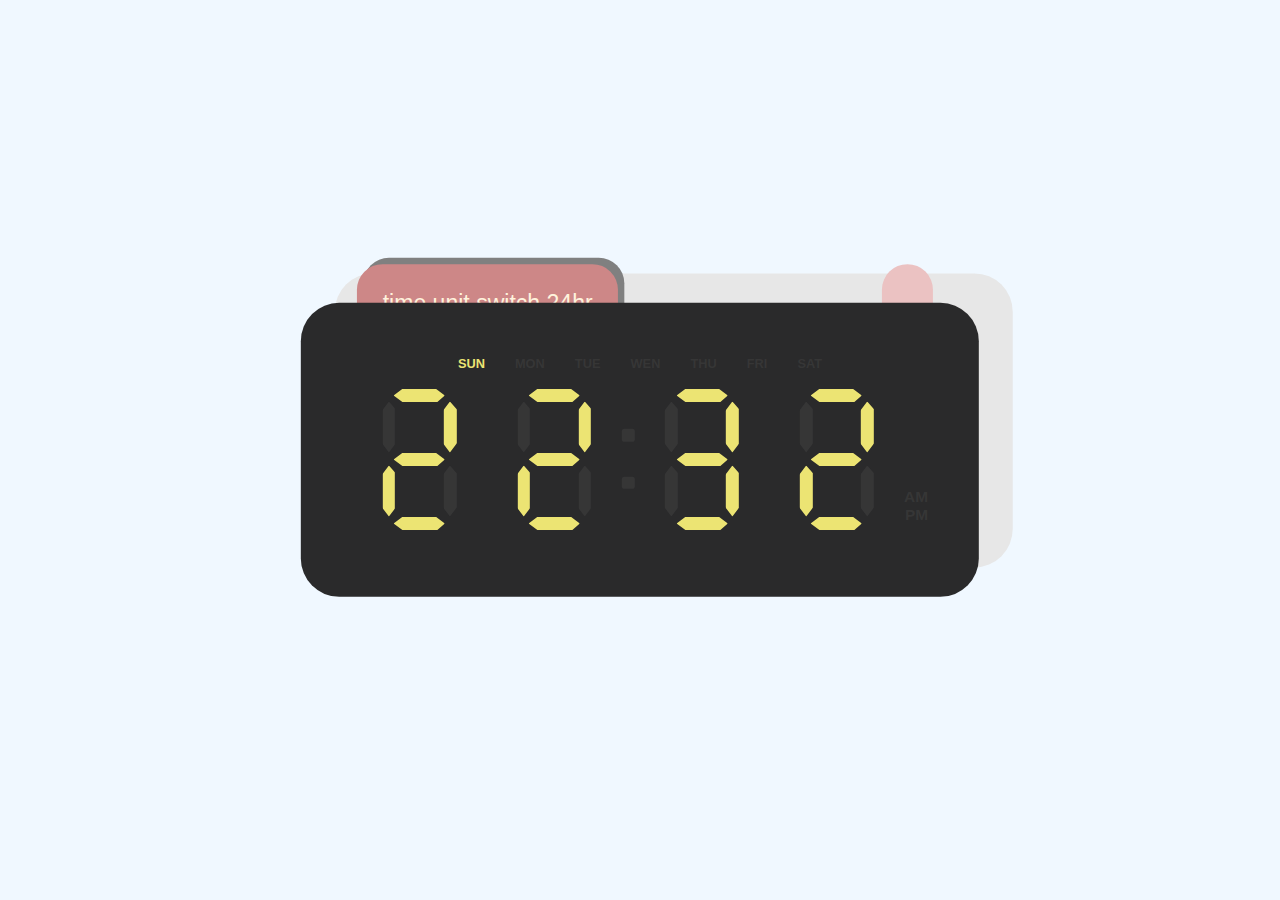
<file: index.html>
<!DOCTYPE html>
<html lang="en">

<head>
    <meta charset="UTF-8">
    <meta name="viewport" content="width=device-width, initial-scale=1.0">
    <meta http-equiv="X-UA-Compatible" content="IE=edge">
    <meta name="keywords"
        content="時鐘, 計時器, 碼表, 倒數計時, Web 時鐘, 線上計時, JavaScript 時鐘, HTML 時鐘, CSS 時鐘, RWD 時鐘, UI/UX, GitHub Pages, 前端開發, 網頁設計, Web App">
    <meta name="description"
        content="這是一款由 Jason111nn 開發的線上時鐘，包含標準時鐘、碼表與倒數計時功能。網站設計簡潔直觀，支援 12/24 小時制，並運用 GSAP、SweetAlert2、AOS 等前端技術，提供流暢的動畫與良好的使用體驗。">
    <meta name="author" content="Jason111nn">
    <meta name="viewport" content="width=device-width, initial-scale=1.0">

    <!-- Open Graph (OG) Metadata -->
    <meta property="og:title" content="線上時鐘 - 多功能計時器與碼表">
    <meta property="og:description"
        content="這款線上時鐘具備標準時鐘、碼表與倒數計時功能，提供簡潔直觀的使用介面，支援 12/24 小時制，並結合 GSAP、SweetAlert2 等技術，帶來流暢的動畫與互動體驗。">
    <meta property="og:image" content="https://jason111nn.github.io/img/logo.png">
    <meta property="og:url" content="https://jason111nn.github.io">
    <meta property="og:type" content="website">

    <!-- Twitter Card Metadata -->
    <meta name="twitter:card" content="summary_large_image">
    <meta name="twitter:title" content="線上時鐘 - 多功能計時器與碼表">
    <meta name="twitter:description"
        content="免費線上時鐘，提供標準時鐘、碼表與倒數計時功能，介面簡單直觀，並運用前端動畫技術提升使用體驗。">
    <meta name="twitter:image" content="https://jason111nn.github.io/img/logo.png">

    <title>Clock</title>
    <link rel="stylesheet" href="./style.css">
</head>

<body>
    <div id="background"></div>
    <div id="clock">
        <div id="clock-back">
            <div id="clock-top-btn">
                <div id="time-unit-btn">time unit switch <span>24hr</span></div>
                <div id="mode-change"></div>
            </div>
        </div>
        <div id="clock-panel">
            <div class="day">
                <span id="d-SUN">SUN</span>
                <span id="d-MON">MON</span>
                <span id="d-TUE">TUE</span>
                <span id="d-WEN">WEN</span>
                <span id="d-THU">THU</span>
                <span id="d-FRI">FRI</span>
                <span id="d-SAT">SAT</span>
            </div>
            <div class="time">
                <div id="clock-number" data-item="1">
                    <div>
                        <div data-number="A"></div>
                    </div>
                    <div>
                        <div data-number="F"></div>
                        <div data-number="B"></div>
                    </div>
                    <div>
                        <div data-number="G"></div>
                    </div>
                    <div>
                        <div data-number="E"></div>
                        <div data-number="C"></div>
                    </div>
                    <div>
                        <div data-number="D"></div>
                    </div>
                </div>
                <div id="clock-number" data-item="2">
                    <div>
                        <div data-number="A"></div>
                    </div>
                    <div>
                        <div data-number="F"></div>
                        <div data-number="B"></div>
                    </div>
                    <div>
                        <div data-number="G"></div>
                    </div>
                    <div>
                        <div data-number="E"></div>
                        <div data-number="C"></div>
                    </div>
                    <div>
                        <div data-number="D"></div>
                    </div>
                </div>
                <div id="clock-colon">
                    <div></div>
                    <div></div>
                </div>
                <div id="clock-number" data-item="3">
                    <div>
                        <div data-number="A"></div>
                    </div>
                    <div>
                        <div data-number="F"></div>
                        <div data-number="B"></div>
                    </div>
                    <div>
                        <div data-number="G"></div>
                    </div>
                    <div>
                        <div data-number="E"></div>
                        <div data-number="C"></div>
                    </div>
                    <div>
                        <div data-number="D"></div>
                    </div>
                </div>
                <div id="clock-number" data-item="4">
                    <div>
                        <div data-number="A"></div>
                    </div>
                    <div>
                        <div data-number="F"></div>
                        <div data-number="B"></div>
                    </div>
                    <div>
                        <div data-number="G"></div>
                    </div>
                    <div>
                        <div data-number="E"></div>
                        <div data-number="C"></div>
                    </div>
                    <div>
                        <div data-number="D"></div>
                    </div>
                </div>
                <div id="APM">
                    <span id="PM">PM</span>
                    <span id="AM">AM</span>
                </div>
            </div>
        </div>
    </div>
    <script src="https://code.jquery.com/jquery-3.6.0.min.js"></script>
    <script src="./clock.js"></script>
</body>

</html>
</file>
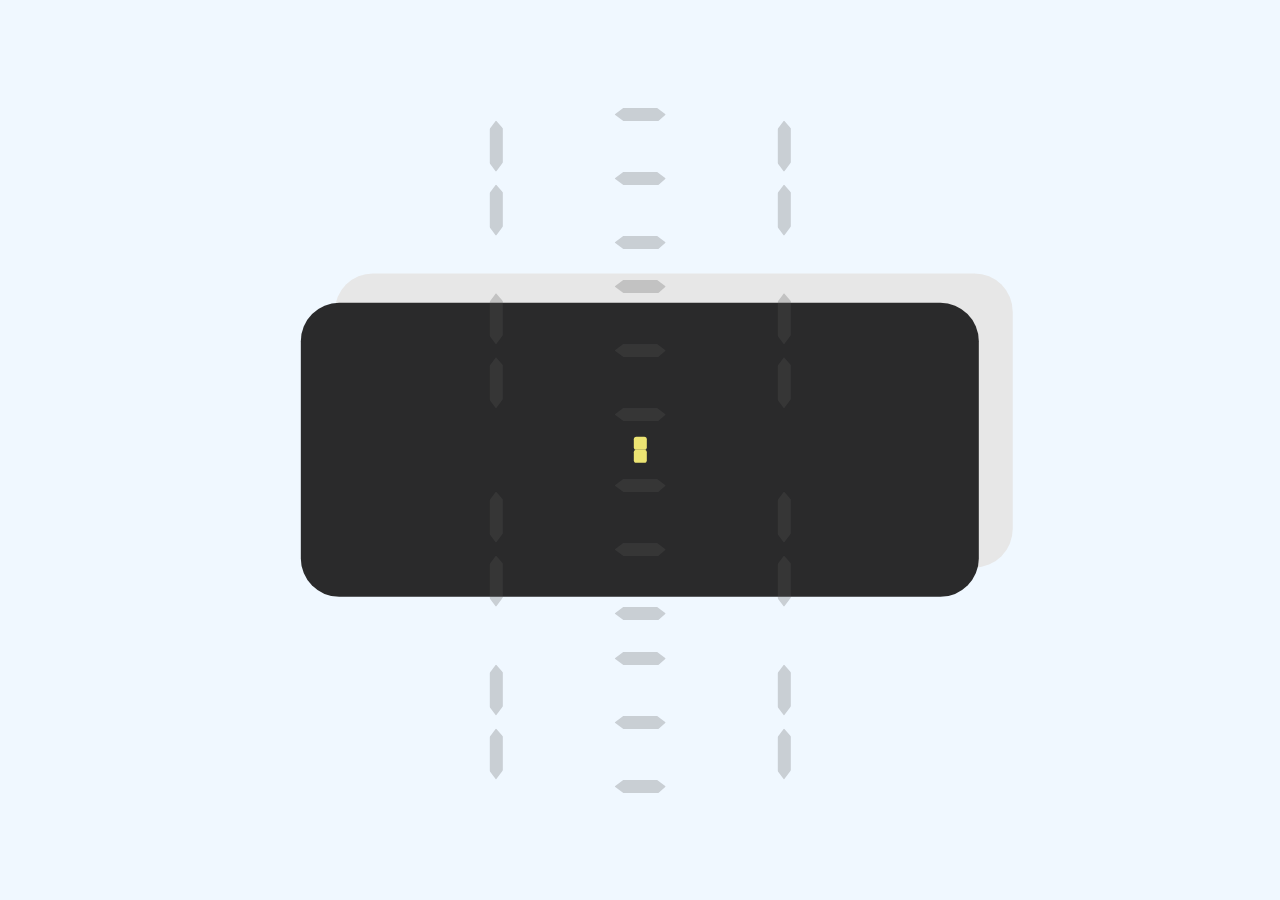
<file: clock.html>
<!DOCTYPE html>
<html lang="en">

<head>
    <meta charset="UTF-8">
    <meta name="viewport" content="width=device-width, initial-scale=1.0">
    <title>Clock</title>
    <link rel="stylesheet" href="./style.css">
</head>

<body>
    <div id="background">

    </div>
    <div id="clock">
        <div id="clock-back">
            <div id="time-unit-btn">time unit switch <span>24hr</span></div>
            <div id="mode-change"></div>


            <div id="clock-display"></div>
            <div id="clock-colon"><div></div><div></div></div>
            <div id="controls">
                <button id="pause-btn">Pause</button>
                <button id="reset-btn">Reset</button>
            </div>
            <table id="lap-table" style="display: none;"></table>
        </div>
        <div id="clock-panel">
            <div id="clock-number" data-item="1">
                <div>
                    <div data-number="A"></div> <!--top-->
                </div>

                <div>
                    <div data-number="F"></div> <!--top-left-->
                    <div data-number="B"></div> <!--top-right-->
                </div>

                <div>
                    <div data-number="G"></div> <!--middle-->
                </div>

                <div>
                    <div data-number="E"></div> <!--bottom-left-->
                    <div data-number="C"></div> <!--bottom-right-->
                </div>

                <div>
                    <div data-number="D"></div> <!--bottom-->
                </div>
            </div>
            <div id="clock-number" data-item="2">
                <div>
                    <div data-number="A"></div> <!--top-->
                </div>

                <div>
                    <div data-number="F"></div> <!--top-left-->
                    <div data-number="B"></div> <!--top-right-->
                </div>

                <div>
                    <div data-number="G"></div> <!--middle-->
                </div>

                <div>
                    <div data-number="E"></div> <!--bottom-left-->
                    <div data-number="C"></div> <!--bottom-right-->
                </div>

                <div>
                    <div data-number="D"></div> <!--bottom-->
                </div>
            </div>
            <div id="clock-colon">
                <div></div>
                <div></div>
            </div>
            <div id="clock-number" data-item="3">
                <div>
                    <div data-number="A"></div> <!--top-->
                </div>

                <div>
                    <div data-number="F"></div> <!--top-left-->
                    <div data-number="B"></div> <!--top-right-->
                </div>

                <div>
                    <div data-number="G"></div> <!--middle-->
                </div>

                <div>
                    <div data-number="E"></div> <!--bottom-left-->
                    <div data-number="C"></div> <!--bottom-right-->
                </div>

                <div>
                    <div data-number="D"></div> <!--bottom-->
                </div>
            </div>
            <div id="clock-number" data-item="4">
                <div>
                    <div data-number="A"></div> <!--top-->
                </div>

                <div>
                    <div data-number="F"></div> <!--top-left-->
                    <div data-number="B"></div> <!--top-right-->
                </div>

                <div>
                    <div data-number="G"></div> <!--middle-->
                </div>

                <div>
                    <div data-number="E"></div> <!--bottom-left-->
                    <div data-number="C"></div> <!--bottom-right-->
                </div>

                <div>
                    <div data-number="D"></div> <!--bottom-->
                </div>
            </div>
        </div>
    </div>

    <script>
        let is24HourFormat = true;

        const digitSegments = {
            0: ['A', 'B', 'C', 'D', 'E', 'F'], // 0
            1: ['B', 'C'], // 1
            2: ['A', 'B', 'D', 'E', 'G'], // 2
            3: ['A', 'B', 'C', 'D', 'G'], // 3
            4: ['B', 'C', 'F', 'G'], // 4
            5: ['A', 'C', 'D', 'F', 'G'], // 5
            6: ['A', 'C', 'D', 'E', 'F', 'G'], // 6
            7: ['A', 'B', 'C'], // 7
            8: ['A', 'B', 'C', 'D', 'E', 'F', 'G'], // 8
            9: ['A', 'B', 'C', 'D', 'F', 'G'] // 9
        };
        let is24HourFormat = JSON.parse(localStorage.getItem('is24HourFormat')) ?? true;
        let mode = localStorage.getItem('mode') || 'clock';
        let timer = null, timeElapsed = 0, countdownTime = 300;
        
        document.querySelector('#time-unit-btn').addEventListener('click', () => {
            is24HourFormat = !is24HourFormat;
            localStorage.setItem('is24HourFormat', JSON.stringify(is24HourFormat));
            updateClock();
        });
        
        document.querySelector('#mode-change').addEventListener('click', () => {
            mode = mode === 'clock' ? 'stopwatch' : mode === 'stopwatch' ? 'countdown' : 'clock';
            localStorage.setItem('mode', mode);
            updateMode();
        });
        
        function updateClock() {
            const now = new Date();
            let hours = now.getHours(), minutes = now.getMinutes();
            if (!is24HourFormat) hours = hours % 12 || 12;
            displayTime(hours, minutes);
        }
        
        function displayTime(hours, minutes) {
            document.querySelector('#clock-display').textContent = `${hours}:${minutes < 10 ? '0' : ''}${minutes}`;
        }
        
        function updateMode() {
            document.querySelector('#lap-table').style.display = mode === 'stopwatch' ? 'block' : 'none';
            document.querySelector('#controls').style.display = mode === 'clock' ? 'none' : 'flex';
            if (mode === 'clock') updateClock();
        }
        
        document.querySelector('#pause-btn').addEventListener('click', () => {
            if (timer) {
                clearInterval(timer);
                timer = null;
            } else {
                startTimer();
            }
        });
        
        document.querySelector('#reset-btn').addEventListener('click', () => {
            timeElapsed = 0;
            countdownTime = 300;
            updateMode();
        });
        
        function startTimer() {
            timer = setInterval(() => {
                if (mode === 'stopwatch') timeElapsed++;
                if (mode === 'countdown') countdownTime--;
                updateMode();
            }, 1000);
        }
        
        updateMode();

        function updateSegmentDisplay(digit, displayId) {
            const segments = digitSegments[digit];
            const display = document.querySelector(displayId);

            const allSegments = display.querySelectorAll('[data-number]');

            allSegments.forEach(segmentDiv => {
                const segment = segmentDiv.dataset.number;
                segmentDiv.style.backgroundColor = segments.includes(segment) ? '#ece473' : '#5a5a5a42';
            });
        }

        function updateColon() {
            const colonDivs = document.querySelectorAll('#clock-colon div');
            setInterval(() => {
                colonDivs.forEach(colon => {
                    colon.style.visibility = (colon.style.visibility === 'hidden') ? 'visible' : 'hidden';
                });
            }, 500);
        }

        function updateClock() {
            const now = new Date();
            let hours = now.getHours();
            const minutes = now.getMinutes();

            if (!is24HourFormat) {
                if (hours > 12) {
                    hours -= 12;
                }
                if (hours === 0) {
                    hours = 12;
                }
            }

            updateSegmentDisplay(Math.floor(hours / 10), '#clock-number[data-item="1"]');  // 顯示小時的十位數
            updateSegmentDisplay(hours % 10, '#clock-number[data-item="2"]');  // 顯示小時的個位數
            updateSegmentDisplay(Math.floor(minutes / 10), '#clock-number[data-item="3"]');  // 顯示分鐘的十位數
            updateSegmentDisplay(minutes % 10, '#clock-number[data-item="4"]');  // 顯示分鐘的個位數
        }

        function toggleTimeUnit() {
            is24HourFormat = !is24HourFormat;

            const timeUnitText = document.querySelector('#time-unit-btn span');
            timeUnitText.textContent = is24HourFormat ? '24hr' : '12hr';
        }

        document.querySelector('#time-unit-btn').addEventListener('click', toggleTimeUnit);

        setInterval(updateClock, 1000);

        updateClock();
        updateColon();

    </script>
</body>

</html>
</file>
<file: style.css>
body {
    margin: 0;
    width: 100vw;
    height: 100vh;
    background-color: aliceblue;
    display: flex;
    align-items: center;
    justify-content: center;
    flex-direction: column;
    font-family: Helvetica, Tahoma;
}

#clock {
    width: auto;
    height: auto;
    position: absolute;
    top: 50%;
    left: 50%;
    transform: translate(-50%, -50%);
}

#clock-panel {
    display: flex;
    align-items: center;
    justify-content: center;
    padding: 4vw;
    width: 45vw;
    height: 15vw;
    flex-direction: column;
    background-color: #2a2a2b;
    position: absolute;
    top: 50%;
    left: 50%;
    transform: translate(-50%, -50%);
    border-radius: 3vw;
}

#clock-number {
    width: inherit;
    margin: 0.5vw;

}

#clock-number>div {
    width: auto;
    height: 2.5vw;
    display: flex;
    justify-content: space-around;
    align-items: center;
}

#clock-number>div>div {
    width: 1vw;
    height: 4vw;
    background-color: #5a5a5a42;
    clip-path: polygon(0.5vw 0vw, 4vw 4vw, 2vw 2vw, 0.5vw 4vw, -1vw 2vw);
}

#clock-number>div>div[data-number="A"],
#clock-number>div>div[data-number="D"],
#clock-number>div>div[data-number="G"] {
    transform: rotate(90deg);
}

#clock-colon {
    width: initial;
    height: 75%;
    display: flex;
    flex-direction: column;
    align-items: center;
    justify-content: space-evenly;
}

#clock-colon>div {
    width: 1vw;
    height: 1vw;
    background-color: #ece473;
    border-radius: 0.2vw;
}

#clock-back {
    display: flex;
    align-items: center;
    justify-content: center;
    padding: 4vw;
    width: 45vw;
    height: 15vw;
    background-color: rgb(231, 231, 231);
    border-radius: 3vw;
    position: absolute;
    top: 50%;
    left: 50%;
    transform: translate(-45%, -60%);
}

#clock-top-btn {
    width: 45vw;
    position: absolute;
    display: flex;
    justify-content: space-between;
    transform: translate(-5%, -80%);
}

#time-unit-btn {
    cursor: pointer;
    color: rgb(255, 243, 221);
    background-color: #cd8787;
    padding: 2vw;
    text-align: center;
    font-size: 1.8vw;
    border-radius: 2vw;
    height: 3em;
    box-shadow: 0.5vw -0.5vw gray;
    transition: .2s;
    user-select: none;
}

#mode-change {
    color: rgb(255, 243, 221);
    background-color: #ebc2c2;
    width: 4vw;
    height: 5vw;
    top: 20%;
    right: 0%;
    border-radius: 2vw 2vw 0 0;
    transition: .2s;
}

#time-unit-btn:hover,
#mode-change:hover {
    transform: translateY(-20%);
}

#time-unit-btn:active,
#mode-change:active {
    transform: translateY(-10%);
}

#background {
    z-index: -1;
}

#APM {
    display: flex;
    flex-direction: column-reverse;
    align-items: flex-end;
    height: 75%;
    user-select: none;

    span {
        color: #5a5a5a42;
        font-size: 1.2vw;
        font-weight: 600;
    }
}

.day {
    span {
        color: #5a5a5a42;
        font-size: 1vw;
        font-weight: 600;
        margin: 1vw;
    }
}

.time {
    display: flex;
    width: 100%;
    height: 100%;
    align-items: center;
    justify-content: center;
}
</file>
